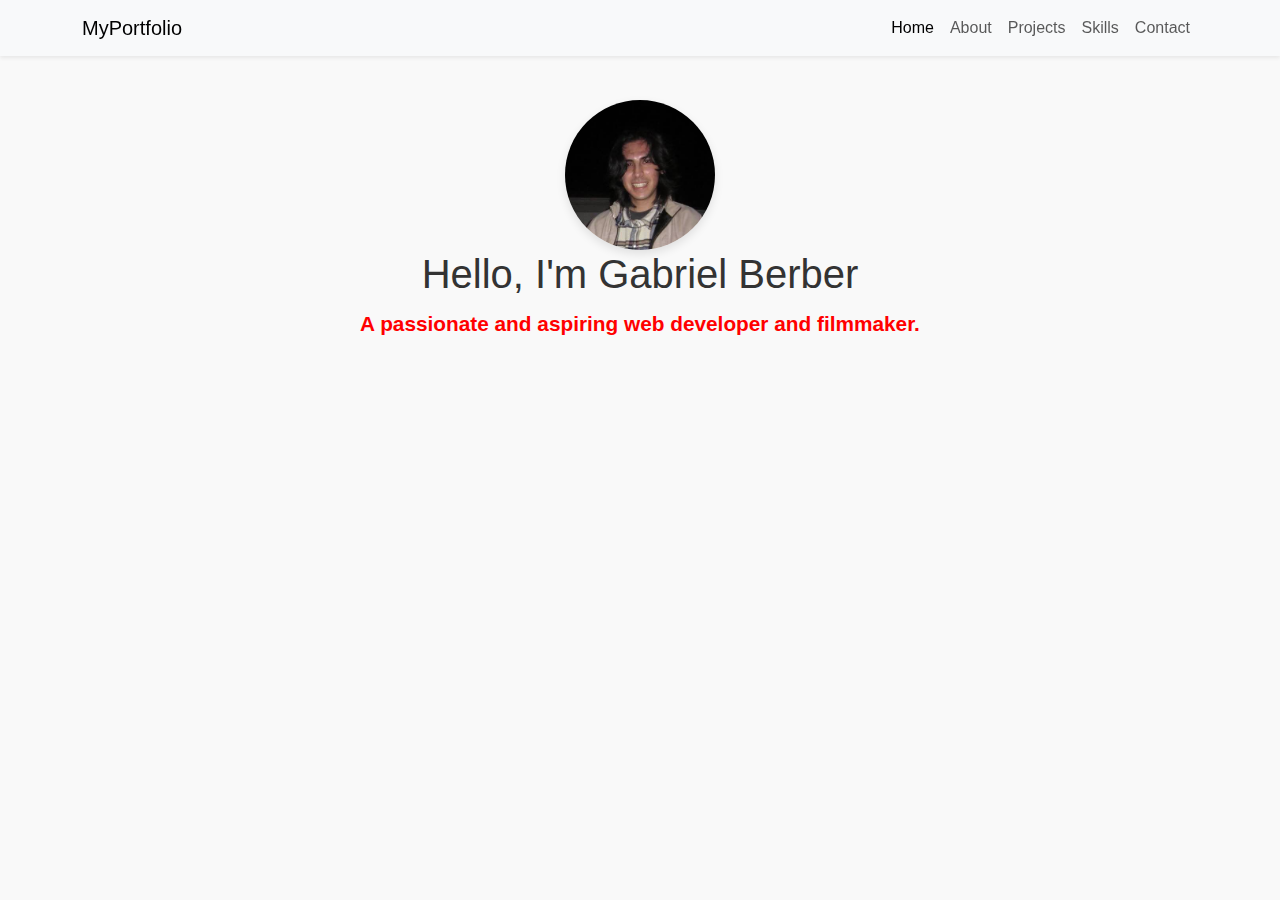
<file: index.html>
<!DOCTYPE html>
<html lang="en">
<head>
  <meta charset="UTF-8" />
  <meta name="viewport" content="width=device-width, initial-scale=1" />
  <title>My Portfolio</title>
  <link href="https://cdn.jsdelivr.net/npm/bootstrap@5.3.0/dist/css/bootstrap.min.css" rel="stylesheet" />
  <style>
     body {
      font-family: 'Segoe UI', Tahoma, Geneva, Verdana, sans-serif;
      background-color: #f9f9f9;
      color: #333;
      padding-top: 60px;
    }
    .intro {
      text-align: center;
      margin-top: 40px;
    }
    .intro img {
      border-radius: 50%;
      width: 150px;
      height: 150px;
      object-fit: cover;
      box-shadow: 0 4px 10px rgba(0,0,0,0.1);
    }
    .tagline {
      font-size: 1.3rem;
      margin-top: 10px;
      color: #ff0000;
      font-weight: 600;
    }
  </style>
</head>
<body>

  <nav class="navbar fixed-top navbar-expand-lg navbar-light bg-light shadow-sm">
    <div class="container">
      <a class="navbar-brand" href="index.html">MyPortfolio</a>
      <button class="navbar-toggler" type="button" data-bs-toggle="collapse" data-bs-target="#navmenu"
        aria-controls="navmenu" aria-expanded="false" aria-label="Toggle navigation">
        <span class="navbar-toggler-icon"></span>
      </button>
      <div class="collapse navbar-collapse" id="navmenu">
        <ul class="navbar-nav ms-auto">
          <li class="nav-item"><a href="index.html" class="nav-link active">Home</a></li>
          <li class="nav-item"><a href="about.html" class="nav-link">About</a></li>
          <li class="nav-item"><a href="projects.html" class="nav-link">Projects</a></li>
          <li class="nav-item"><a href="skills.html" class="nav-link">Skills</a></li>
          <li class="nav-item"><a href="contact.html" class="nav-link">Contact</a></li>
        </ul>
      </div>
    </div>
  </nav>

  <div class="container intro">
    <img src="me.jpg" alt="Me" />
    <h1> Hello, I'm Gabriel Berber</h1>
    <p class="tagline">A passionate and aspiring web developer and filmmaker.</p>
  </div>

  <script src="https://cdn.jsdelivr.net/npm/bootstrap@5.3.0/dist/js/bootstrap.bundle.min.js"></script>
</body>
</html>
</file>
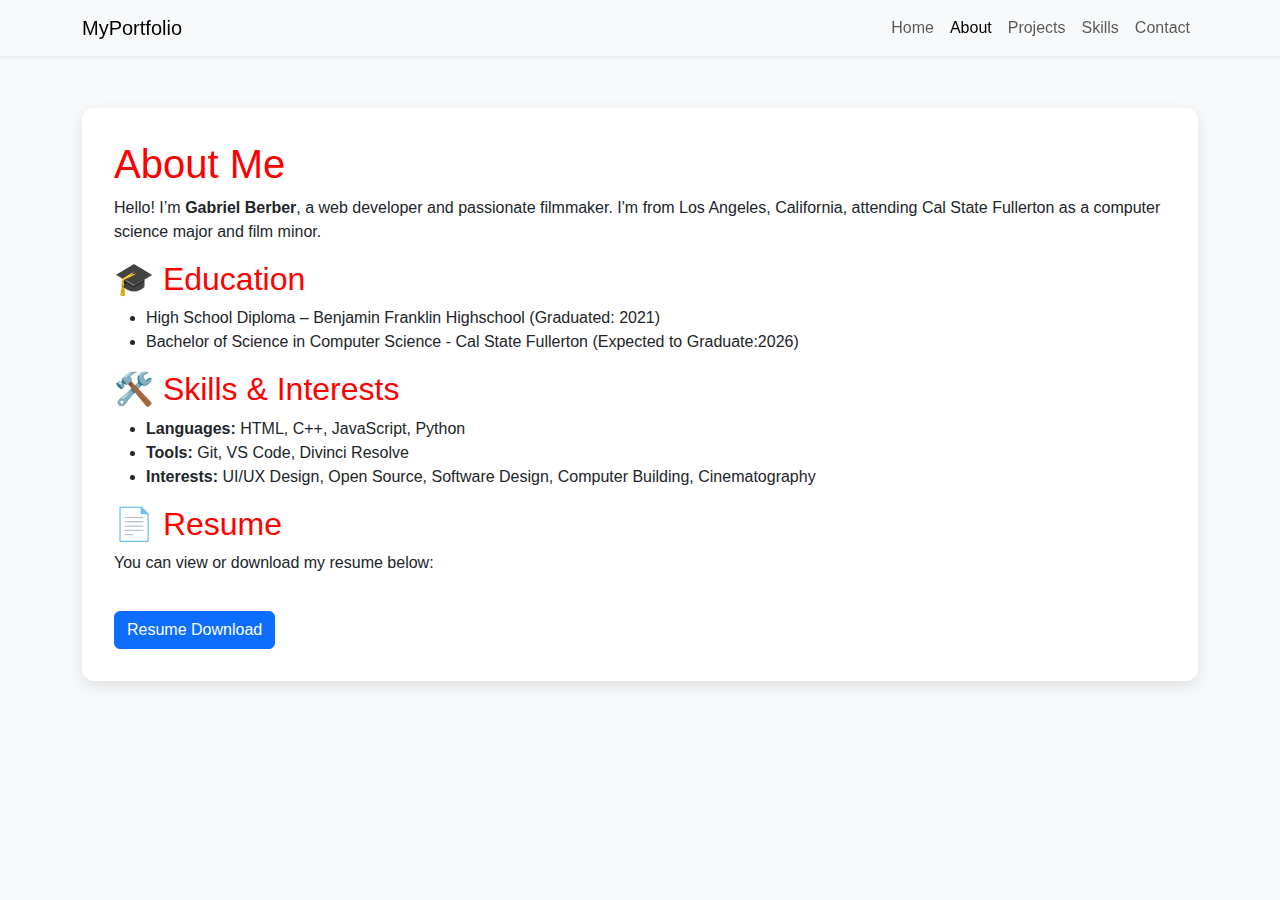
<file: about.html>
<!DOCTYPE html>
<html lang="en">
<head>
  <meta charset="UTF-8" />
  <meta name="viewport" content="width=device-width, initial-scale=1" />
  <title>About Me</title>
  <link href="https://cdn.jsdelivr.net/npm/bootstrap@5.3.0/dist/css/bootstrap.min.css" rel="stylesheet" />
  <link rel="stylesheet" href="style.css" />
</head>
<body>

  <nav class="navbar fixed-top navbar-expand-lg navbar-light bg-light shadow-sm">
    <div class="container">
      <a class="navbar-brand" href="index.html">MyPortfolio</a>
      <button class="navbar-toggler" type="button" data-bs-toggle="collapse" data-bs-target="#navbarNav"
        aria-controls="navbarNav" aria-expanded="false" aria-label="Toggle navigation">
        <span class="navbar-toggler-icon"></span>
      </button>
      <div class="collapse navbar-collapse" id="navbarNav">
        <ul class="navbar-nav ms-auto">
          <li class="nav-item"><a href="index.html" class="nav-link">Home</a></li>
          <li class="nav-item"><a href="about.html" class="nav-link active">About</a></li>
          <li class="nav-item"><a href="projects.html" class="nav-link">Projects</a></li>
          <li class="nav-item"><a href="skills.html" class="nav-link">Skills</a></li>
          <li class="nav-item"><a href="contact.html" class="nav-link">Contact</a></li>
        </ul>
      </div>
    </div>
  </nav>

  <div class="container my-5">
    <div class="about-section">
      <h1>About Me</h1>
      <p>Hello! I’m <strong>Gabriel Berber</strong>, a web developer and passionate filmmaker. I'm from Los Angeles, California, attending Cal State Fullerton as a computer science major and film minor.</p>

      <h2>🎓 Education</h2>
      <ul>
        <li>High School Diploma – Benjamin Franklin Highschool (Graduated: 2021)</li>
        <li>Bachelor of Science in Computer Science - Cal State Fullerton (Expected to Graduate:2026) </li>
      </ul>

      <h2>🛠️ Skills & Interests</h2>
      <ul>
        <li><strong>Languages:</strong> HTML, C++, JavaScript, Python</li>
        <li><strong>Tools:</strong> Git, VS Code, Divinci Resolve</li>
        <li><strong>Interests:</strong> UI/UX Design, Open Source, Software Design, Computer Building, Cinematography</li>
      </ul>

      <h2>📄 Resume</h2>
      <p>You can view or download my resume below:</p>
      <a href="Resume 2024.pdf" class="btn btn-primary btn-resume" target="_blank" download>Resume Download</a>
    </div>
  </div>

  <script src="https://cdn.jsdelivr.net/npm/bootstrap@5.3.0/dist/js/bootstrap.bundle.min.js"></script>
</body>
</html>
</file>
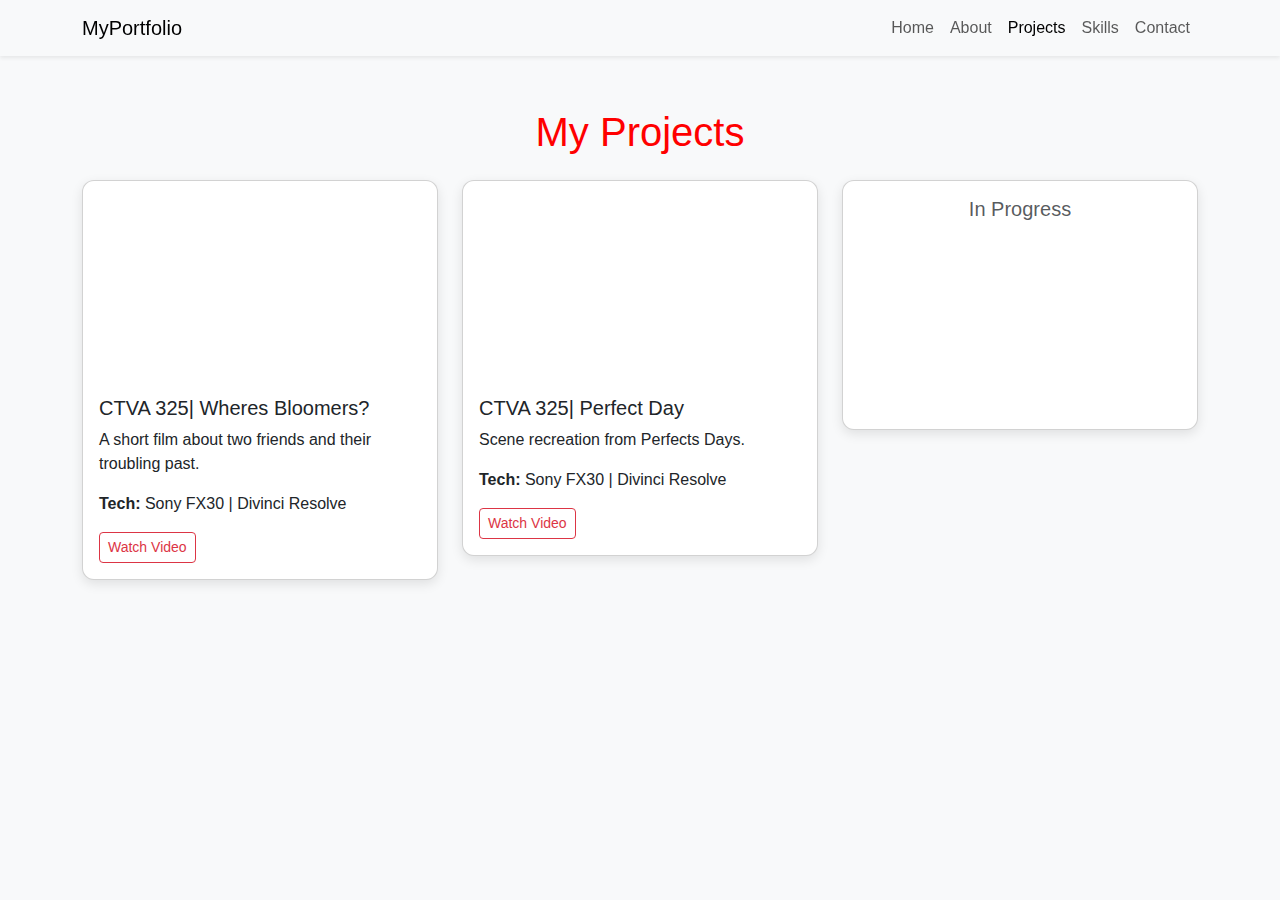
<file: projects.html>
<!DOCTYPE html>
<html lang="en">
<head>
  <meta charset="UTF-8" />
  <meta name="viewport" content="width=device-width, initial-scale=1" />
  <title>My Projects</title>
  <link href="https://cdn.jsdelivr.net/npm/bootstrap@5.3.0/dist/css/bootstrap.min.css" rel="stylesheet" />
  <style>
    body {
      font-family: 'Segoe UI', sans-serif;
      background-color: #f8f9fa;
      padding-top: 60px;
    }
    .project-card {
      border-radius: 12px;
      box-shadow: 0 4px 12px rgba(0,0,0,0.1);
      transition: transform 0.2s ease;
    }
    .project-card:hover {
      transform: translateY(-5px);
    }
    .project-image {
      max-height: 200px;
      object-fit: cover;
    }
    h1 {
      color: #ff0000;
    }
  </style>
</head>
<body>

  <nav class="navbar fixed-top navbar-expand-lg navbar-light bg-light shadow-sm">
    <div class="container">
      <a class="navbar-brand" href="index.html">MyPortfolio</a>
      <button class="navbar-toggler" type="button" data-bs-toggle="collapse" data-bs-target="#navbarNav"
        aria-controls="navbarNav" aria-expanded="false" aria-label="Toggle navigation">
        <span class="navbar-toggler-icon"></span>
      </button>
      <div class="collapse navbar-collapse" id="navbarNav">
        <ul class="navbar-nav ms-auto">
          <li class="nav-item"><a href="index.html" class="nav-link">Home</a></li>
          <li class="nav-item"><a href="about.html" class="nav-link">About</a></li>
          <li class="nav-item"><a href="projects.html" class="nav-link active">Projects</a></li>
          <li class="nav-item"><a href="skills.html" class="nav-link">Skills</a></li>
          <li class="nav-item"><a href="contact.html" class="nav-link">Contact</a></li>
        </ul>
      </div>
    </div>
  </nav>

  <div class="container my-5">
    <h1 class="mb-4 text-center">My Projects</h1>
    <div class="row g-4">

      <!-- Project Card 1 -->
      <div class="col-md-4">
  <div class="card project-card">
    <div class="project-video" style="position: relative; padding-bottom: 56.25%; height: 0; overflow: hidden;">
      <iframe 
        src="https://www.youtube.com/embed/Mc2eBlCyoV8" 
        title="Portfolio Website Demo" 
        frameborder="0" 
        allow="accelerometer; autoplay; clipboard-write; encrypted-media; gyroscope; picture-in-picture" 
        allowfullscreen
        style="position: absolute; top: 0; left: 0; width: 100%; height: 100%; border: 0;">
      </iframe>
    </div>
    <div class="card-body">
      <h5 class="card-title">CTVA 325| Wheres Bloomers?</h5>
      <p class="card-text">A short film about two friends and their troubling past.</p>
      <p><strong>Tech:</strong> Sony FX30 | Divinci Resolve</p>

<a href="https://www.youtube.com/watch?v=Mc2eBlCyoV8" target="_blank" class="btn btn-outline-danger btn-sm">Watch Video</a>
    </div>
  </div>
</div>

      <!-- Project Card 2 -->
        <div class="col-md-4">
  <div class="card project-card">
    <div class="project-video" style="position: relative; padding-bottom: 56.25%; height: 0; overflow: hidden;">
      <iframe 
        src="https://www.youtube.com/embed/6Rvx77EVSFI" 
        title="Portfolio Website Demo" 
        frameborder="0" 
        allow="accelerometer; autoplay; clipboard-write; encrypted-media; gyroscope; picture-in-picture" 
        allowfullscreen
        style="position: absolute; top: 0; left: 0; width: 100%; height: 100%; border: 0;">
      </iframe>
    </div>
    <div class="card-body">
      <h5 class="card-title">CTVA 325| Perfect Day</h5>
      <p class="card-text">Scene recreation from Perfects Days.</p>
      <p><strong>Tech:</strong> Sony FX30 | Divinci Resolve</p>

<a href="https://www.youtube.com/watch?v=6Rvx77EVSFI" target="_blank" class="btn btn-outline-danger btn-sm">Watch Video</a>
    </div>
  </div>
</div>

      <!-- Project Card 3 -->
      <div class="col-md-4">
  <div class="card project-card d-flex align-items-center justify-content-center" style="height: 250px;">
    <div class="card-body text-center">
      <h5 class="card-title text-muted">In Progress</h5>
    </div>
  </div>
</div>

  <script src="https://cdn.jsdelivr.net/npm/bootstrap@5.3.0/dist/js/bootstrap.bundle.min.js"></script>
</body>
</html>
</file>
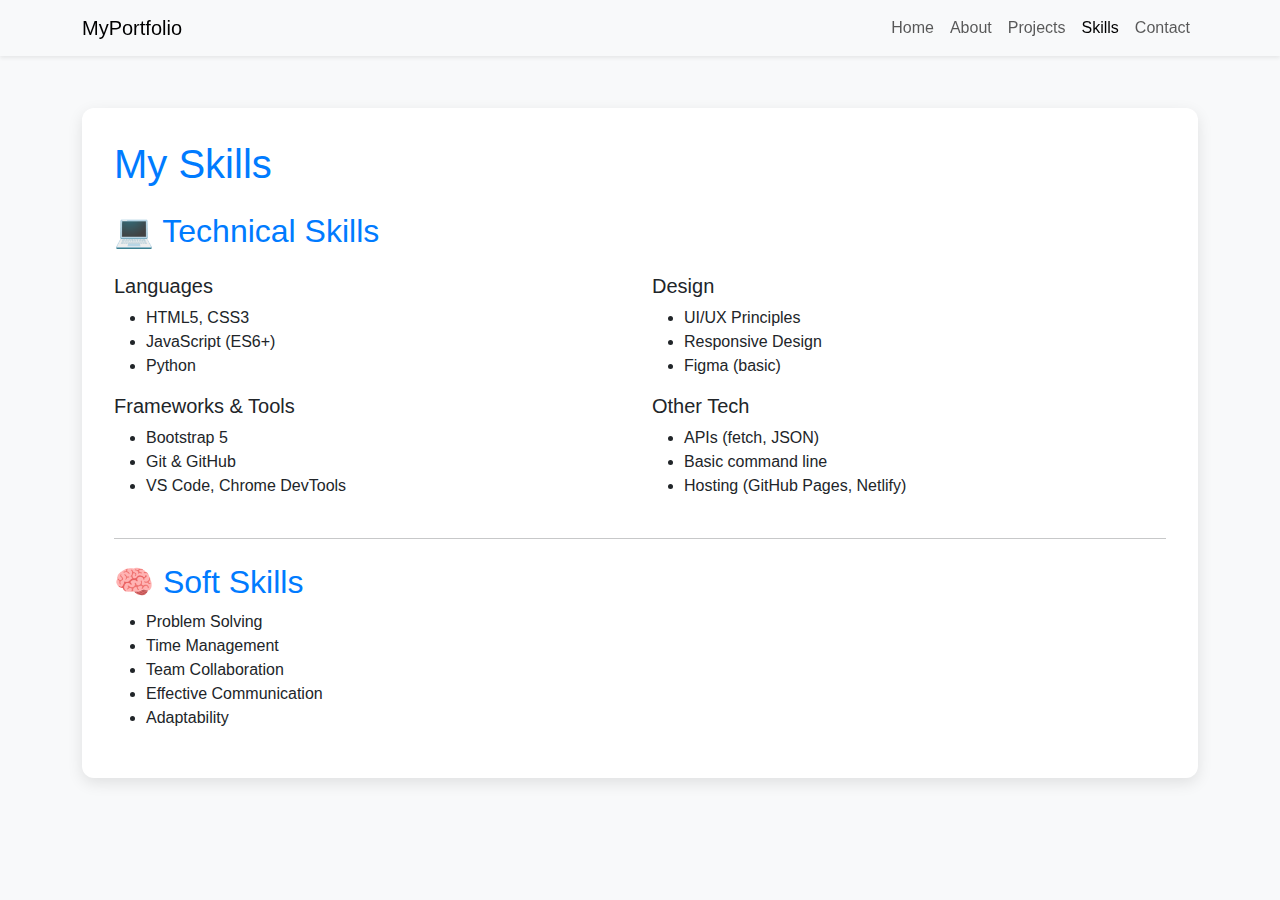
<file: skills.html>
<!DOCTYPE html>
<html lang="en">
<head>
  <meta charset="UTF-8" />
  <meta name="viewport" content="width=device-width, initial-scale=1" />
  <title>My Skills</title>
  <link href="https://cdn.jsdelivr.net/npm/bootstrap@5.3.0/dist/css/bootstrap.min.css" rel="stylesheet" />
  <style>
    body {
      font-family: 'Segoe UI', sans-serif;
      background-color: #f8f9fa;
      padding-top: 60px;
    }
    .skills-section {
      background-color: #fff;
      padding: 2rem;
      border-radius: 12px;
      box-shadow: 0 5px 15px rgba(0,0,0,0.1);
    }
    h1, h2 {
      color: #007bff;
    }
    .skill-title {
      font-weight: 500;
    }
  </style>
</head>
<body>

  <nav class="navbar fixed-top navbar-expand-lg navbar-light bg-light shadow-sm">
    <div class="container">
      <a class="navbar-brand" href="index.html">MyPortfolio</a>
      <button class="navbar-toggler" type="button" data-bs-toggle="collapse" data-bs-target="#navbarNav"
        aria-controls="navbarNav" aria-expanded="false" aria-label="Toggle navigation">
        <span class="navbar-toggler-icon"></span>
      </button>
      <div class="collapse navbar-collapse" id="navbarNav">
        <ul class="navbar-nav ms-auto">
          <li class="nav-item"><a href="index.html" class="nav-link">Home</a></li>
          <li class="nav-item"><a href="about.html" class="nav-link">About</a></li>
          <li class="nav-item"><a href="projects.html" class="nav-link">Projects</a></li>
          <li class="nav-item"><a href="skills.html" class="nav-link active">Skills</a></li>
          <li class="nav-item"><a href="contact.html" class="nav-link">Contact</a></li>
        </ul>
      </div>
    </div>
  </nav>

  <div class="container my-5">
    <div class="skills-section">
      <h1 class="mb-4">My Skills</h1>

      <h2>💻 Technical Skills</h2>
      <div class="row">
        <div class="col-md-6">
          <h5 class="skill-title mt-3">Languages</h5>
          <ul>
            <li>HTML5, CSS3</li>
            <li>JavaScript (ES6+)</li>
            <li>Python</li>
          </ul>

          <h5 class="skill-title mt-3">Frameworks & Tools</h5>
          <ul>
            <li>Bootstrap 5</li>
            <li>Git & GitHub</li>
            <li>VS Code, Chrome DevTools</li>
          </ul>
        </div>

        <div class="col-md-6">
          <h5 class="skill-title mt-3">Design</h5>
          <ul>
            <li>UI/UX Principles</li>
            <li>Responsive Design</li>
            <li>Figma (basic)</li>
          </ul>

          <h5 class="skill-title mt-3">Other Tech</h5>
          <ul>
            <li>APIs (fetch, JSON)</li>
            <li>Basic command line</li>
            <li>Hosting (GitHub Pages, Netlify)</li>
          </ul>
        </div>
      </div>

      <hr class="my-4" />

      <h2>🧠 Soft Skills</h2>
      <ul>
        <li>Problem Solving</li>
        <li>Time Management</li>
        <li>Team Collaboration</li>
        <li>Effective Communication</li>
        <li>Adaptability</li>
      </ul>
    </div>
  </div>

  <script src="https://cdn.jsdelivr.net/npm/bootstrap@5.3.0/dist/js/bootstrap.bundle.min.js"></script>
</body>
</html>
</file>
<file: style.css>
body {
  font-family: 'Segoe UI', sans-serif;
  background-color: #f8f9fa;
  padding-top: 60px;
}

.contact-section {
  background-color: #fff;
  padding: 2rem;
  border-radius: 12px;
  box-shadow: 0 4px 12px rgba(0,0,0,0.1);
}

.form-control:focus {
  border-color: #ff0000;
  box-shadow: 0 0 0 0.2rem rgba(0,123,255,.25);
}

.social-icons {
  display: flex;
  justify-content: center;
  gap: 15px;
  margin-top: 10px;
}

.social-icons a {
  font-size: 1.5rem;
  color: #333;
  transition: color 0.3s;
}

.social-icons a:hover {
  color: #ff0000;
}

.contact-section h5 {
  text-align: center;
}
.about-section {
      background-color: #fff;
      border-radius: 12px;
      padding: 2rem;
      box-shadow: 0 5px 15px rgba(0,0,0,0.1);
    }
    h1, h2 {
      color: #ff0000;
    }
    .btn-resume {
      margin-top: 20px;
    }
</file>
